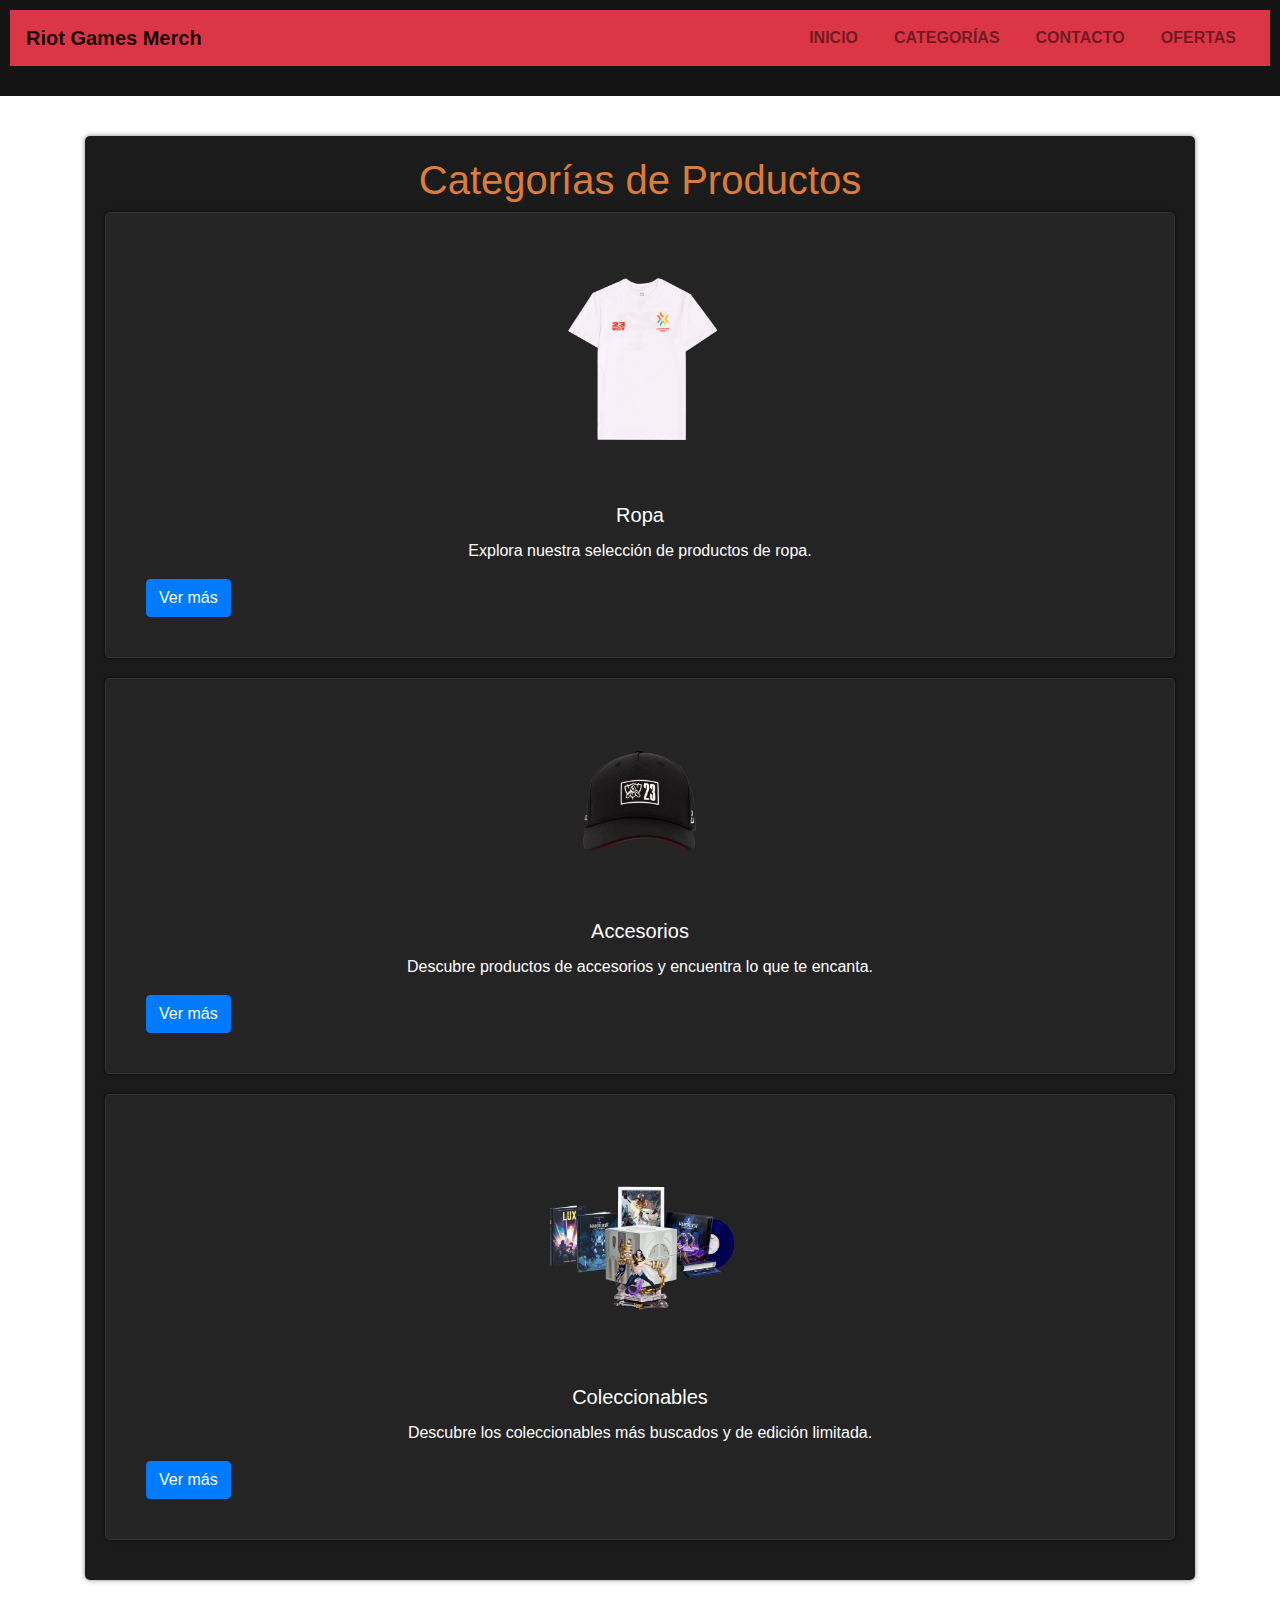
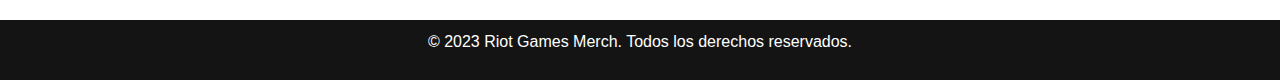
<file: pages/categorias.html>
<!DOCTYPE html>
<html lang="es">
<head>
    <meta charset="UTF-8">
    <meta name="viewport" content="width=device-width, initial-scale=1.0">
    <title>Categorías de Productos</title>
    <link rel="stylesheet" href="../styles.css">
    <link rel="stylesheet" href="https://maxcdn.bootstrapcdn.com/bootstrap/4.5.2/css/bootstrap.min.css">
</head>
<body>
     <!-- Encabezado (Navbar) -->
    <header>
        <nav class="navbar navbar-expand-lg navbar-light bg-danger">
            <a class="navbar-brand" href="../index.html">Riot Games Merch</a>
            <button class="navbar-toggler" type="button" data-toggle="collapse" data-target="#navbarNav" aria-controls="navbarNav" aria-expanded="false" aria-label="Toggle navigation">
                <span class="navbar-toggler-icon"></span>
            </button>
            <div class="collapse navbar-collapse" id="navbarNav">
                <ul class="navbar-nav ml-auto">
                    <li class="nav-item">
                        <a class="nav-link" href="../index.html">Inicio</a>
                    </li>
                    <li class="nav-item">
                        <a class="nav-link" href="categorias.html">Categorías</a>
                    </li>
                    <li class="nav-item">
                        <a class="nav-link" href="contacto.html">Contacto</a>
                    </li>
                    <li class="nav-item">
                        <a class="nav-link" href="ofertas.html">Ofertas</a>
                    </li>
                </ul>
            </div>
        </nav>
    </header>
      <!-- Contenido de la página de categorías -->
    <main class="container">
          <!-- Lista de categorías -->
        <section>
        <h1>Categorías de Productos</h1>
        <div class="imagen-card">
            <article>
            <img src="../images/Remera3.png" alt="Categoría 1" width="200" height="150">
            <div class="card-body">
                <h5 class="card-title">Ropa</h5>
                <p class="card-text">Explora nuestra selección de productos de ropa.</p>
                <a href="https://merch.riotgames.com/es-es/category/apparel" class="btn btn-primary">Ver más</a>
            </article>
            </div>
        </div>
        <div class="imagen-card">
                <article>
            <img src="../images/Gorra.png" alt="Categoría 2" width="200" height="150"> 
            <div class="card-body">
                <h5 class="card-title">Accesorios</h5>
                <p class="card-text">Descubre productos de accesorios y encuentra lo que te encanta.</p>
                <a href="https://merch.riotgames.com/es-es/category/accessories" class="btn btn-primary">Ver más</a>
                
            </article>
            </div>
        </div>
        <div class="imagen-card">
                <article>
            <img src="../images/Coleccionable.png"  alt="Categoría 2" width="200" height="150">
            <div class="card-body">
                <h5 class="card-title">Coleccionables</h5>
                <p class="card-text">Descubre los coleccionables más buscados y de edición limitada.</p>
                <a href="https://merch.riotgames.com/es-es/category/collectibles" class="btn btn-primary">Ver más</a>
            </article>
            </div>
        </div>
    </section>
    </main>
     <!-- Pie de página (Footer) -->
    <footer>
        <p>&copy; 2023 Riot Games Merch. Todos los derechos reservados.</p>
    </footer>
    
    <script src="https://code.jquery.com/jquery-3.5.1.slim.min.js"></script>
    <script src="https://cdn.jsdelivr.net/npm/@popperjs/core@2.5.3/dist/umd/popper.min.js"></script>
    <script src="https://maxcdn.bootstrapcdn.com/bootstrap/4.5.2/js/bootstrap.min.js"></script>
</body>
</html>
</file>
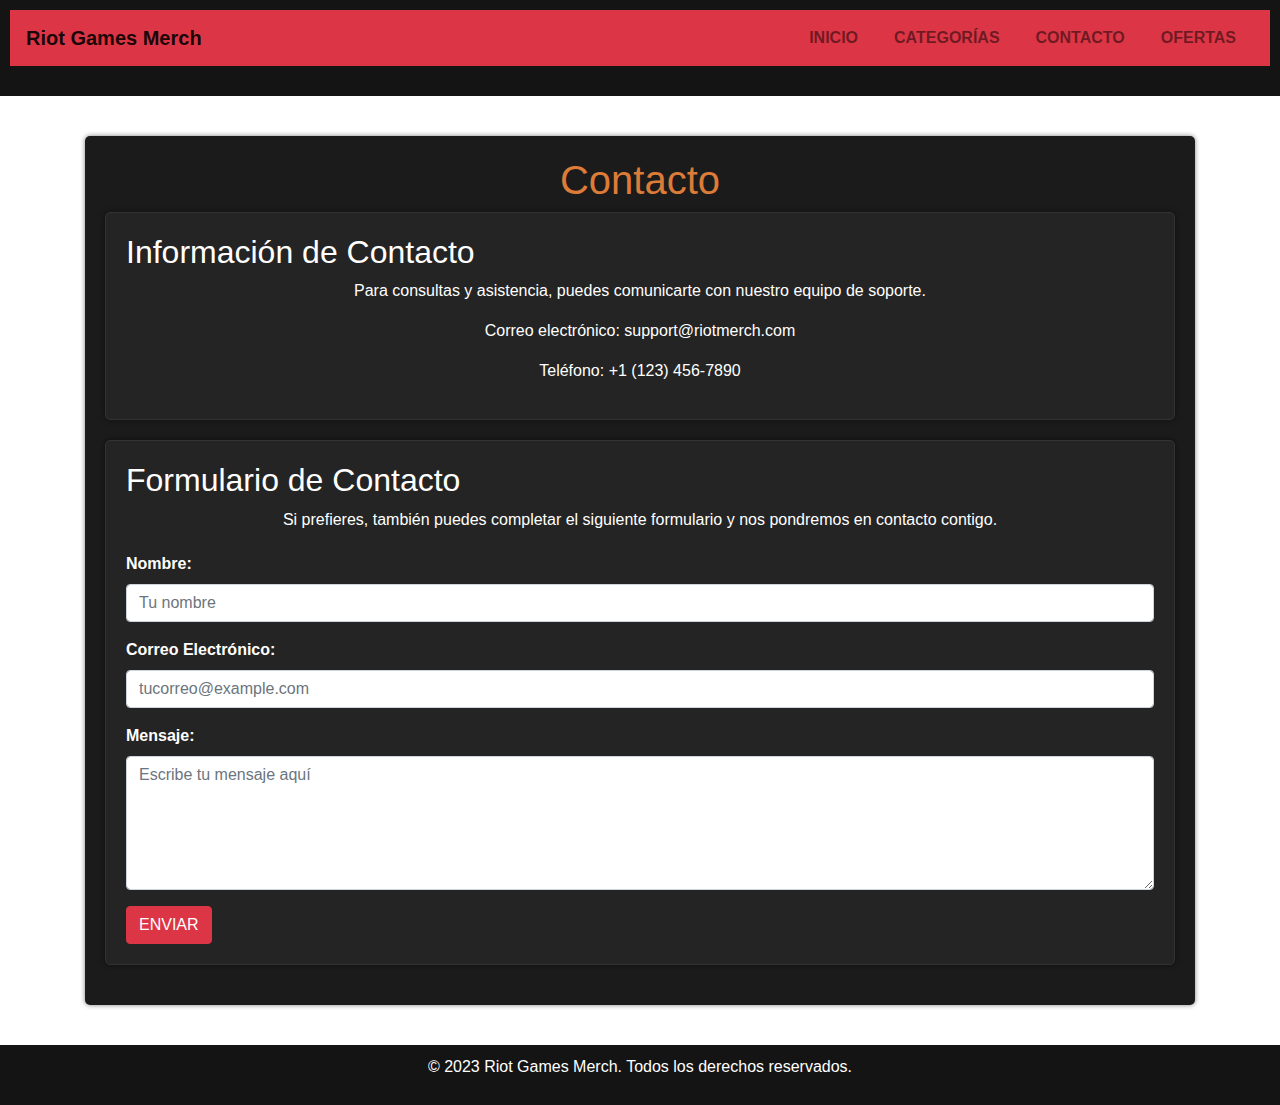
<file: pages/contacto.html>
<!DOCTYPE html>
<html lang="es">
<head>
    <meta charset="UTF-8">
    <meta name="viewport" content="width=device-width, initial-scale=1.0">
    <title>Contacto</title>
    <link rel="stylesheet" href="../styles.css">
    <link rel="stylesheet" href="https://maxcdn.bootstrapcdn.com/bootstrap/4.5.2/css/bootstrap.min.css">
</head>
<body>
     <!-- Encabezado (Navbar) -->
    <header>
        <nav class="navbar navbar-expand-lg navbar-light bg-danger">
            <a class="navbar-brand" href="index.html">Riot Games Merch</a>
            <button class="navbar-toggler" type="button" data-toggle="collapse" data-target="#navbarNav" aria-controls="navbarNav" aria-expanded="false" aria-label="Toggle navigation">
                <span class="navbar-toggler-icon"></span>
            </button>
            <div class="collapse navbar-collapse" id="navbarNav">
                <ul class="navbar-nav ml-auto">
                    <li class="nav-item">
                        <a class="nav-link" href="../index.html">Inicio</a>
                    </li>
                    <li class="nav-item">
                        <a class="nav-link" href="categorias.html">Categorías</a>
                    </li>
                    <li class="nav-item">
                        <a class="nav-link" href="contacto.html">Contacto</a>
                    </li>
                    <li class="nav-item">
                        <a class="nav-link" href="ofertas.html">Ofertas</a>
                    </li>
                </ul>
            </div>
        </nav>
    </header>

   <!-- Contenido de la página de contacto -->
    <main class="container">
        <section>
            <h1>Contacto</h1>
            <article>
                <h2>Información de Contacto</h2>
                <p>Para consultas y asistencia, puedes comunicarte con nuestro equipo de soporte.</p>
                <p>Correo electrónico: support@riotmerch.com</p>
                <p>Teléfono: +1 (123) 456-7890</p>
            </article>
            <article>
                <h2>Formulario de Contacto</h2>
                <p>Si prefieres, también puedes completar el siguiente formulario y nos pondremos en contacto contigo.</p>
                <form>
                    <div class="form-group">
                        <label for="nombre">Nombre:</label>
                        <input type="text" class="form-control" id="nombre" placeholder="Tu nombre">
                    </div>
                    <div class="form-group">
                        <label for="correo">Correo Electrónico:</label>
                        <input type="email" class="form-control" id="correo" placeholder="tucorreo@example.com">
                    </div>
                    <div class="form-group">
                        <label for="mensaje">Mensaje:</label>
                        <textarea class="form-control" id="mensaje" rows="5" placeholder="Escribe tu mensaje aquí"></textarea>
                    </div>
                    <button type="submit" class="btn btn-danger">Enviar</button>
                </form>
            </article>
        </section>
    </main>
 <!-- Pie de página (Footer) -->
    <footer>
        <p>&copy; 2023 Riot Games Merch. Todos los derechos reservados.</p>
    </footer>

    <script src="https://code.jquery.com/jquery-3.5.1.slim.min.js"></script>
    <script src="https://cdn.jsdelivr.net/npm/@popperjs/core@2.5.3/dist/umd/popper.min.js"></script>
    <script src="https://maxcdn.bootstrapcdn.com/bootstrap/4.5.2/js/bootstrap.min.js"></script>
</body>
</html>
</file>
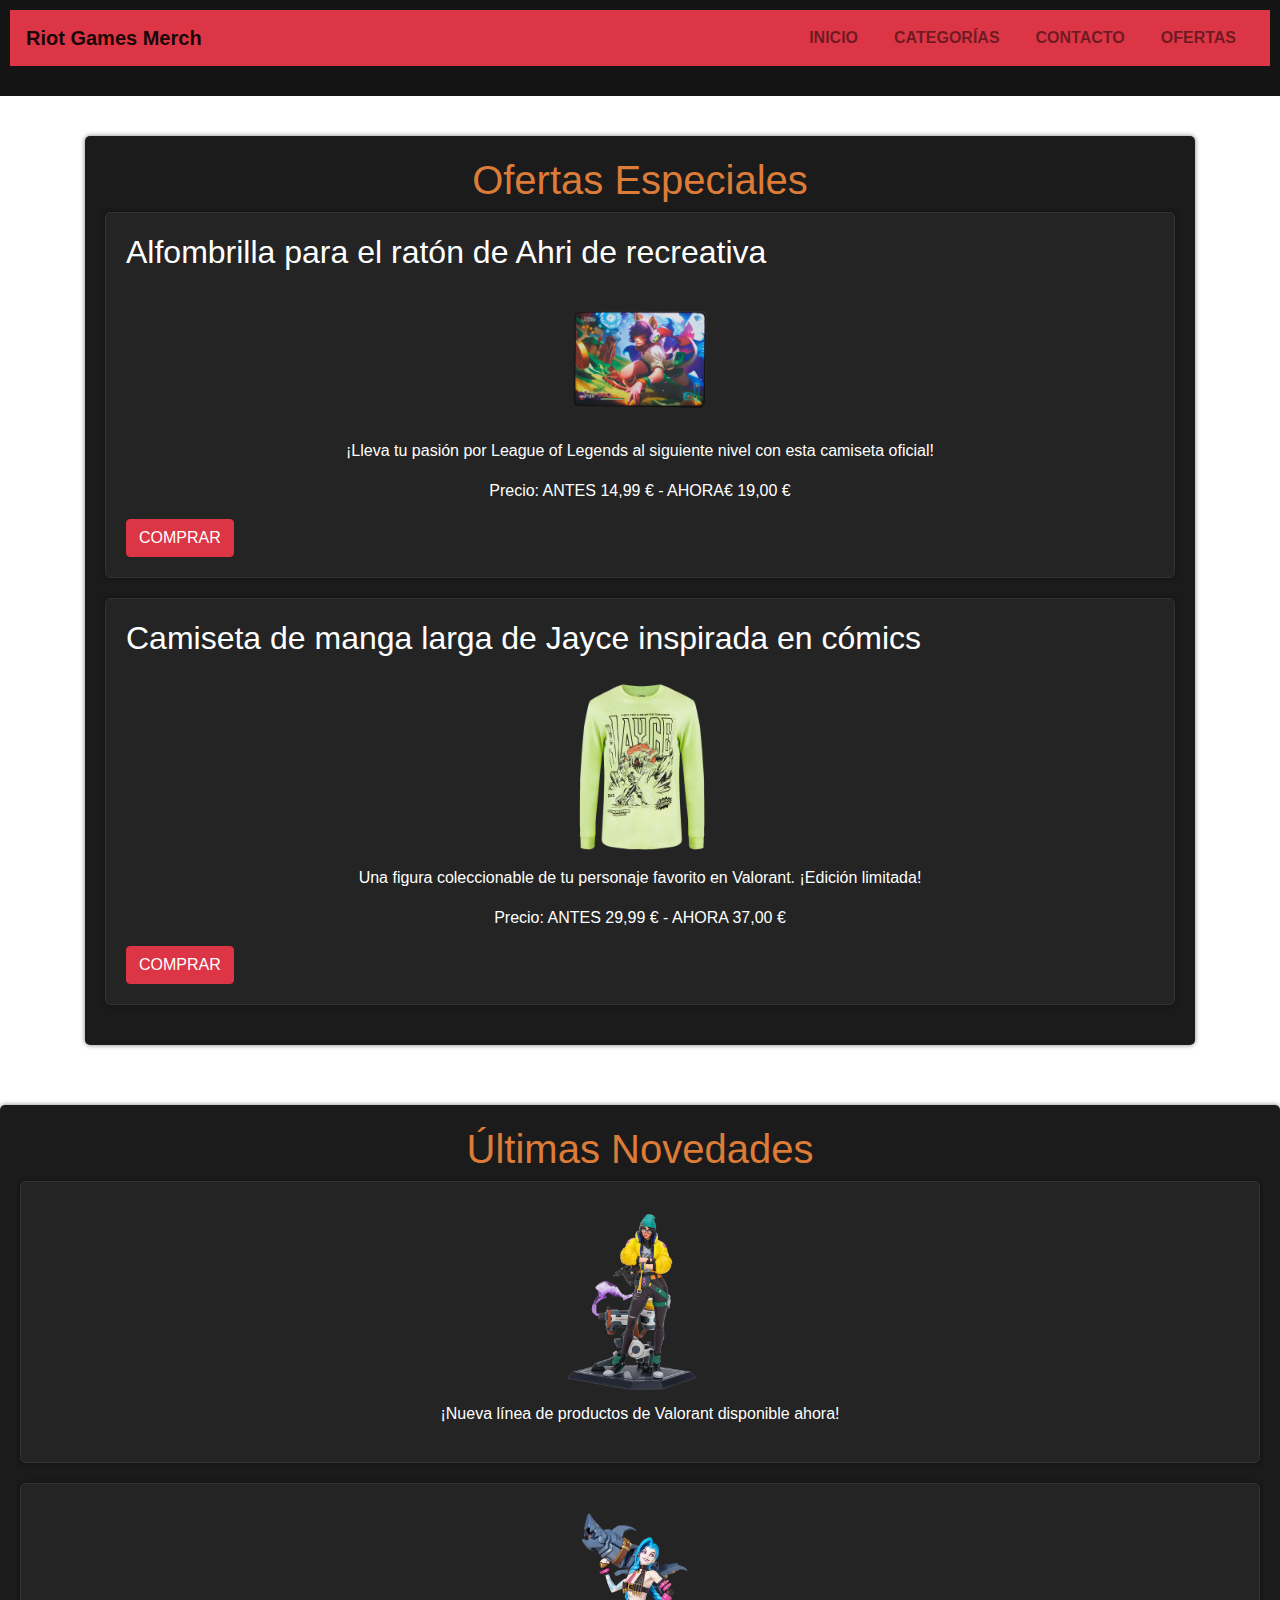
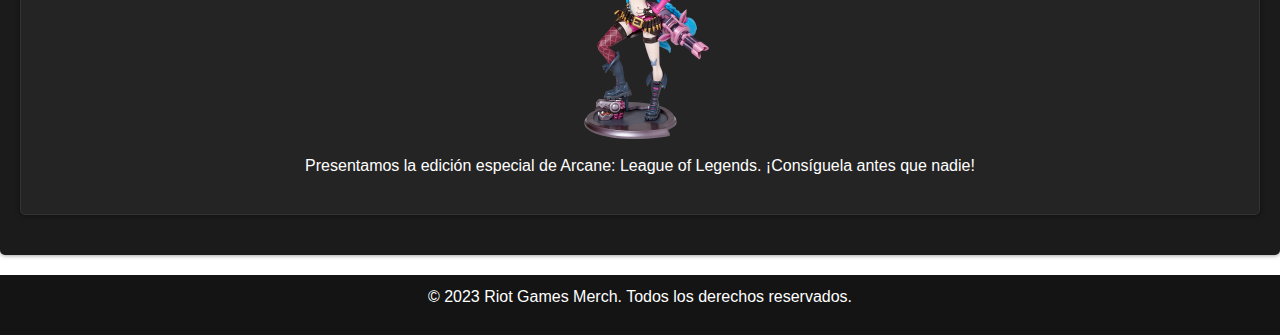
<file: pages/ofertas.html>
<!DOCTYPE html>
<html lang="es">
<head>
    <meta charset="UTF-8">
    <meta name="viewport" content="width=device-width, initial-scale=1.0">
    <title>Ofertas Especiales</title>
    <link rel="stylesheet" href="../styles.css">
    <link rel="stylesheet" href="https://maxcdn.bootstrapcdn.com/bootstrap/4.5.2/css/bootstrap.min.css">
</head>
<body>
     <!-- Encabezado (Navbar) -->
    <header>
        <nav class="navbar navbar-expand-lg navbar-light bg-danger">
            <a class="navbar-brand" href="index.html">Riot Games Merch</a>
            <button class="navbar-toggler" type="button" data-toggle="collapse" data-target="#navbarNav" aria-controls="navbarNav" aria-expanded="false" aria-label="Toggle navigation">
                <span class="navbar-toggler-icon"></span>
            </button>
            <div class="collapse navbar-collapse" id="navbarNav">
                <ul class="navbar-nav ml-auto">
                    <li class="nav-item">
                        <a class="nav-link" href="../index.html">Inicio</a>
                    </li>
                    <li class="nav-item">
                        <a class="nav-link" href="categorias.html">Categorías</a>
                    </li>
                    <li class="nav-item">
                        <a class="nav-link" href="contacto.html">Contacto</a>
                    </li>
                    <li class="nav-item">
                        <a class="nav-link" href="ofertas.html">Ofertas</a>
                    </li>
                </ul>
            </div>
        </nav>
    </header>
 <!-- Contenido de la página de ofertas -->
    <main class="container">
          <!-- Tarjetas de ofertas -->
        <section>
            <h1>Ofertas Especiales</h1>
            <article>
                <h2>Alfombrilla para el ratón de Ahri de recreativa</h2>
                <img src="../images/Pad1.png" alt="Pad" width="200" height="150">
                <p>¡Lleva tu pasión por League of Legends al siguiente nivel con esta camiseta oficial!</p>
                <p>Precio: ANTES 14,99 € - AHORA€ 19,00 €</p>
                <a href="https://merch.riotgames.com/es-es/product/arcade-ahri-mousepad/"  class="btn btn-danger">Comprar</a>
            </article>
            <article>
                <h2>Camiseta de manga larga de Jayce inspirada en cómics</h2>
                <img src="../images/Remera2.png" alt="Remera de Lol" width="200" height="150">
                <p>Una figura coleccionable de tu personaje favorito en Valorant. ¡Edición limitada!</p>
                <p>Precio: ANTES 29,99 € - AHORA 37,00 €</p>
                <a href= "https://merch.riotgames.com/es-es/product/jayce-comic-long-sleeve-tee-unisex" class="btn btn-danger">Comprar</a>
            </article>
        </section>
    </main>

    <section>
        <h1>Últimas Novedades</h1>
        <article>
            <img src="../images/Killjoy.png" alt="Novedad 1" width="200" height="150">
            <p>¡Nueva línea de productos de Valorant disponible ahora!</p>
        </article>
        <article>
            <img src="../images/Jinx.png" alt="Novedad 2" width="200" height="150">
            <p>Presentamos la edición especial de Arcane: League of Legends. ¡Consíguela antes que nadie!</p>
        </article>
    </section>

    <!-- Pie de página (Footer) -->
    <footer>
        <p>&copy; 2023 Riot Games Merch. Todos los derechos reservados.</p>
    </footer>

    <script src="https://code.jquery.com/jquery-3.5.1.slim.min.js"></script>
    <script src="https://cdn.jsdelivr.net/npm/@popperjs/core@2.5.3/dist/umd/popper.min.js"></script>
    <script src="https://maxcdn.bootstrapcdn.com/bootstrap/4.5.2/js/bootstrap.min.js"></script>
</body>
</html>
</file>
<file: styles.css>
/* Estilos generales */
body {
    font-family: 'Roboto', sans-serif;
    background-color: #141414;
    margin: 0;
    color: #fff;
    line-height: 1.6;
}

.container {
     max-width: 1200px;
    margin: 0 auto;
    padding: 20px;
}

/* Estilos para encabezados */
header {
    background-color: #141414;
    padding: 10px;
    text-align: center;
    color: #fff;
}

.navbar-brand {
    font-size: 28px;
    font-weight: bold;
    color: #fff;
    text-decoration: none;
}

/* Estilos para la barra de navegación */
.navbar {
    background-color: #141414;
    margin-bottom: 20px;
}

.navbar-toggler {
    border: none;
    background-color: #fff;
}

.nav-link {
    color: #fff;
    font-weight: bold;
    font-size: 16px;
    margin: 0 10px;
    text-transform: uppercase;
}

.nav-link:hover {
    color: #dd7b38;
}

/* Estilos para secciones, artículos y textos*/
section {
    background-color: #1b1b1b;
    padding: 20px;
    margin: 20px 0;
    border-radius: 5px;
    box-shadow: 0 0 5px rgba(0, 0, 0, 0.5);
}

h1 {
    font-size: 28px;
    margin-bottom: 10px;
    color: #dd7b38;
    text-align: center;
}

h5{
    text-align: center;
}
p{
    text-align: center;
}

article {
    background-color: #242424;
    border: 1px solid #333;
    padding: 20px;
    margin-bottom: 20px;
    border-radius: 5px;
    box-shadow: 0 0 5px rgba(0, 0, 0, 0.5);
    color: #fff;
}

/* Estilos para imágenes */
img {
    max-width: 100%;
    height: auto;
    display: block;
    margin: 0 auto;
}

/* Estilos para botones */
.btn-danger {
    background-color: #dd7b38;
    color: #fff;
    border: none;
    padding: 10px 20px;
    font-size: 16px;
    text-transform: uppercase;
    transition: background-color 0.3s;
    cursor: pointer;
}

.btn-danger:hover {
    background-color: #b5632e;
    color: #fff;
    text-decoration: none;
}


/* Estilos para el pie de página */
footer {
    background-color: #141414;
    color: #fff;
    text-align: center;
    padding: 10px 0;
    font-size: 16px;
}

/* Fuentes de Google Fonts */
@import url('https://fonts.googleapis.com/css2?family=Roboto:wght@400;700&display=swap');

body {
    font-family: 'Roboto', sans-serif;
}

/* Estilos específicos para la página de contacto */
form {
    margin-top: 20px;
}

.form-group label {
    color: #fff;
    font-weight: bold;
}

.form-control {
    background-color: #333;
    color: #fff;
    border: none;
    border-radius: 5px;
}

.form-control:focus {
    background-color: #444;
    color: #fff;
}
</file>
